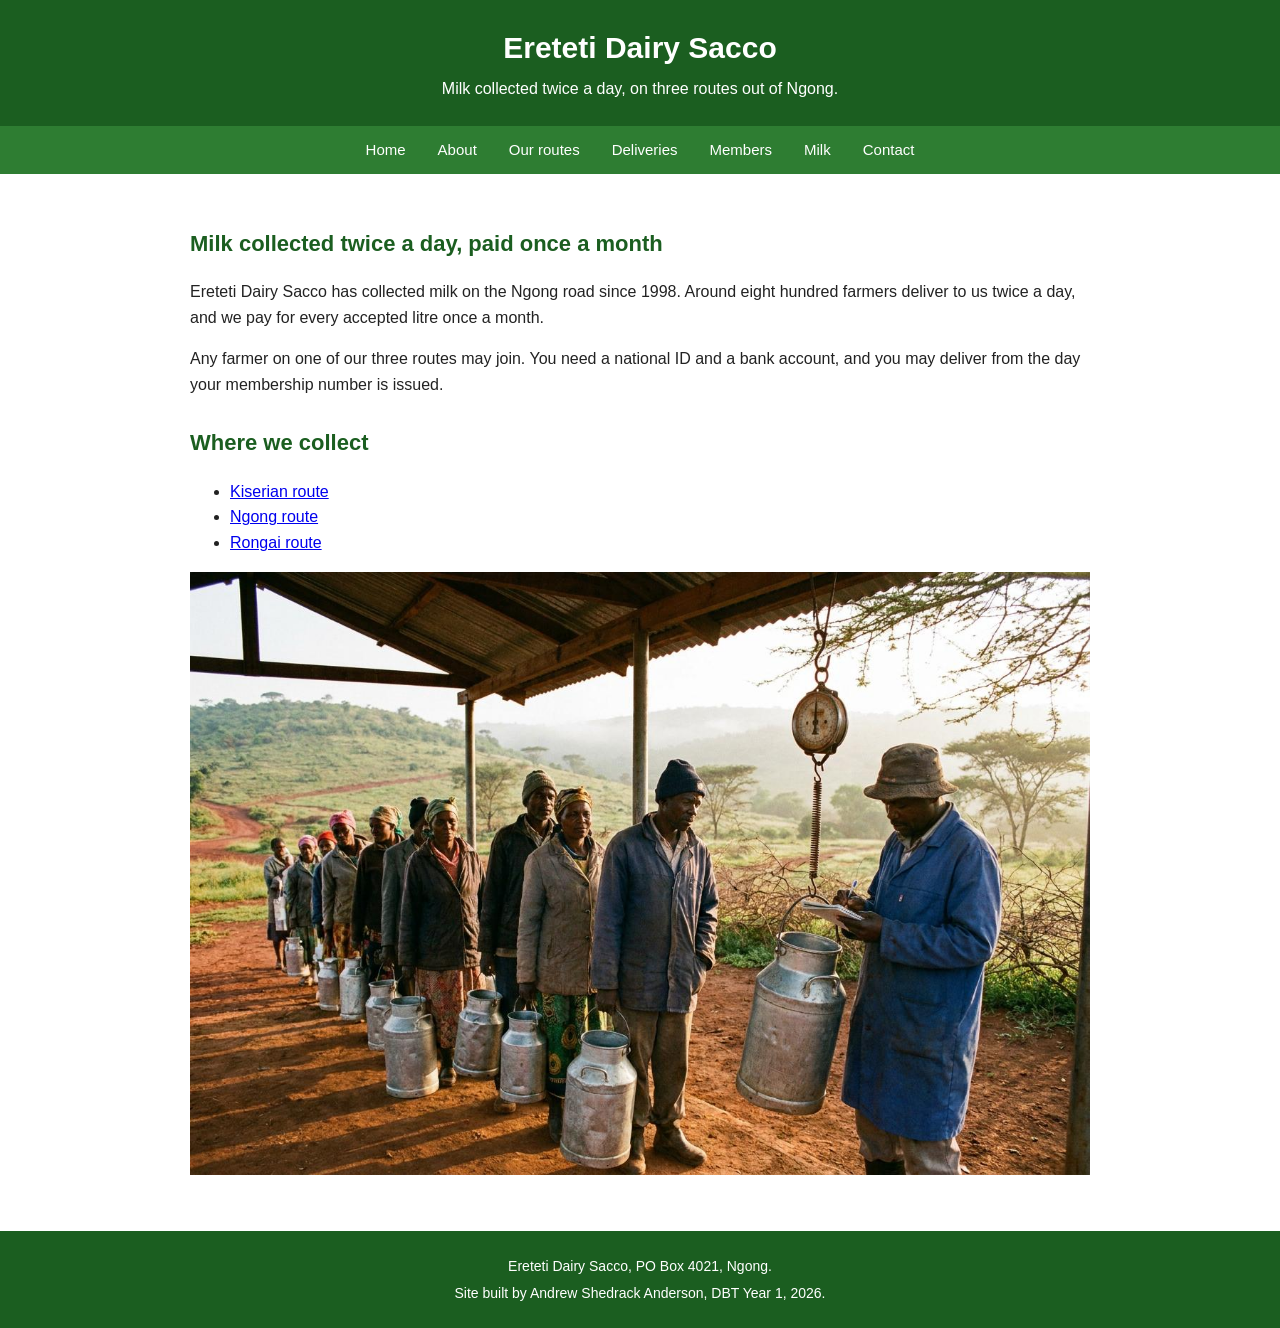
<file: index.html>
<!DOCTYPE html>
<html lang="en">
<head>
<meta charset="utf-8">
<title>Ereteti Dairy Sacco</title>
<link rel="stylesheet" href="css/style.css">
<script src="js/main.js" defer></script>
</head>
<body>
<header>
<h1>Ereteti Dairy Sacco</h1>
<p>Milk collected twice a day, on three routes out of Ngong.</p>
</header>
<nav>
<ul>
<li><a href="index.html">Home</a></li>
<li><a href="about.html">About</a></li>
<li><a href="routes.html">Our routes</a></li>
<li><a href="deliveries.html">Deliveries</a></li>
<li><a href="members.html">Members</a></li>
<li><a href="milk.html">Milk</a></li>
<li><a href="contact.html">Contact</a></li>
</ul>
</nav>
<main>
<section>
<h2>Milk collected twice a day, paid once a month</h2>
<p>Ereteti Dairy Sacco has collected milk on the Ngong road since 1998. Around eight hundred farmers deliver to us twice a day, and we pay for every accepted litre once a month.</p>
<p>Any farmer on one of our three routes may join. You need a national ID and a bank account, and you may deliver from the day your membership number is issued.</p>
</section>

<section>
<h2>Where we collect</h2>
<ul>
<li><a href="routes.html">Kiserian route</a></li>
<li><a href="routes.html">Ngong route</a></li>
<li><a href="routes.html">Rongai route</a></li>
</ul>
</section>

<img src="img/collection-centre.jpg" alt="Farmers queuing with churns at the Kiserian centre">
</main>
<footer>
<p>Ereteti Dairy Sacco, PO Box 4021, Ngong.</p>
<p>Site built by Andrew Shedrack Anderson, DBT Year 1, 2026.</p>
</footer>
</body>
</html>
</file>
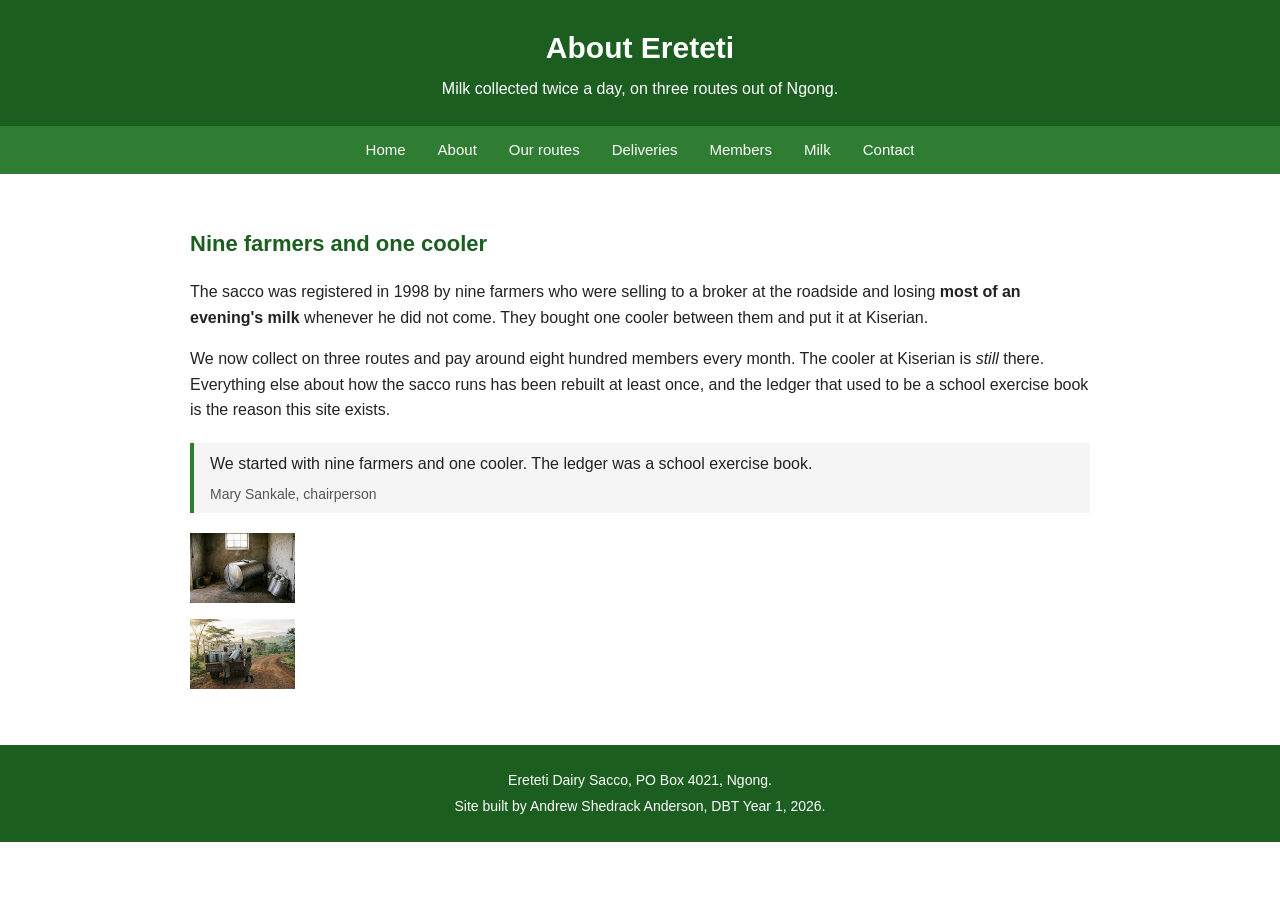
<file: about.html>
<!DOCTYPE html>
<html lang="en">
<head>
<meta charset="utf-8">
<title>About us - Ereteti Dairy Sacco</title>
<link rel="stylesheet" href="css/style.css">
<script src="js/main.js" defer></script>
</head>
<body>
<header>
<h1>About Ereteti</h1>
<p>Milk collected twice a day, on three routes out of Ngong.</p>
</header>
<nav>
<ul>
<li><a href="index.html">Home</a></li>
<li><a href="about.html">About</a></li>
<li><a href="routes.html">Our routes</a></li>
<li><a href="deliveries.html">Deliveries</a></li>
<li><a href="members.html">Members</a></li>
<li><a href="milk.html">Milk</a></li>
<li><a href="contact.html">Contact</a></li>
</ul>
</nav>
<main>
<h2>Nine farmers and one cooler</h2>
<p>The sacco was registered in 1998 by nine farmers who were selling to a broker at the roadside and losing <strong>most of an evening's milk</strong> whenever he did not come. They bought one cooler between them and put it at Kiserian.</p>
<p>We now collect on three routes and pay around eight hundred members every month. The cooler at Kiserian is <em>still</em> there. Everything else about how the sacco runs has been rebuilt at least once, and the ledger that used to be a school exercise book is the reason this site exists.</p>

<blockquote>
<p>We started with nine farmers and one cooler. The ledger was a school exercise book.</p>
<footer>Mary Sankale, chairperson</footer>
</blockquote>

<img src="img/first-cooler.jpg" alt="The first cooler, still in use at the Kiserian centre">

<img src="img/collection-lorry.jpg" alt="Churns loaded onto the lorry on the Ngong road at sunrise">
</main>
<footer>
<p>Ereteti Dairy Sacco, PO Box 4021, Ngong.</p>
<p>Site built by Andrew Shedrack Anderson, DBT Year 1, 2026.</p>
</footer>
</body>
</html>
</file>
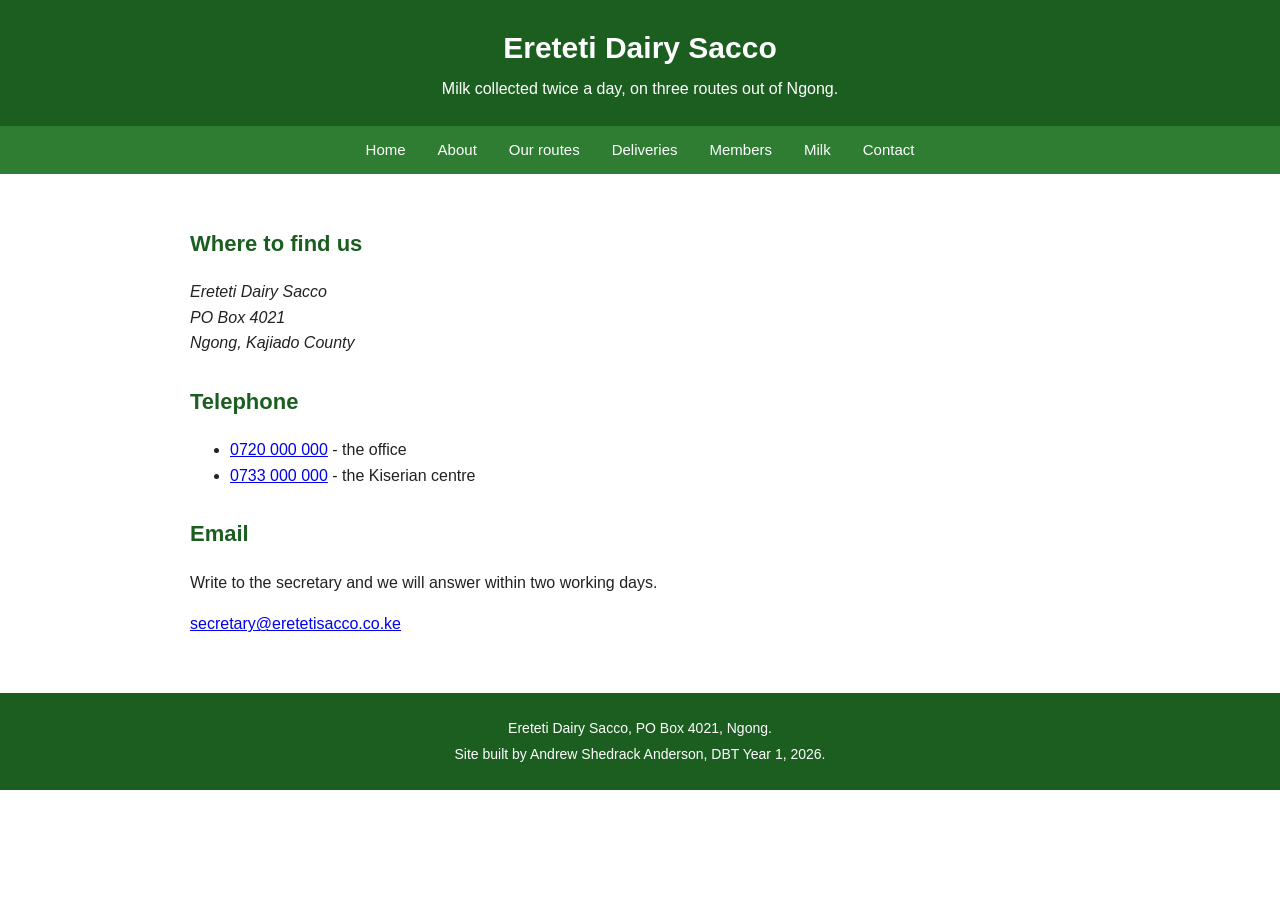
<file: contact.html>
<!DOCTYPE html>
<html lang="en">
<head>
<meta charset="utf-8">
<title>Contact us - Ereteti Dairy Sacco</title>
<link rel="stylesheet" href="css/style.css">
<script src="js/main.js" defer></script>
</head>
<body>
<header>
<h1>Ereteti Dairy Sacco</h1>
<p>Milk collected twice a day, on three routes out of Ngong.</p>
</header>
<nav>
<ul>
<li><a href="index.html">Home</a></li>
<li><a href="about.html">About</a></li>
<li><a href="routes.html">Our routes</a></li>
<li><a href="deliveries.html">Deliveries</a></li>
<li><a href="members.html">Members</a></li>
<li><a href="milk.html">Milk</a></li>
<li><a href="contact.html">Contact</a></li>
</ul>
</nav>
<main>
<section>
<h2>Where to find us</h2>
<address>
Ereteti Dairy Sacco<br>
PO Box 4021<br>
Ngong, Kajiado County
</address>
</section>

<section>
<h2>Telephone</h2>
<ul>
<li><a href="tel:+254720000000">0720 000 000</a> - the office</li>
<li><a href="tel:+254733000000">0733 000 000</a> - the Kiserian centre</li>
</ul>
</section>

<section>
<h2>Email</h2>
<p>Write to the secretary and we will answer within two working days.</p>
<p><a href="mailto:secretary@eretetisacco.co.ke">secretary@eretetisacco.co.ke</a></p>
</section>
</main>
<footer>
<p>Ereteti Dairy Sacco, PO Box 4021, Ngong.</p>
<p>Site built by Andrew Shedrack Anderson, DBT Year 1, 2026.</p>
</footer>
</body>
</html>
</file>
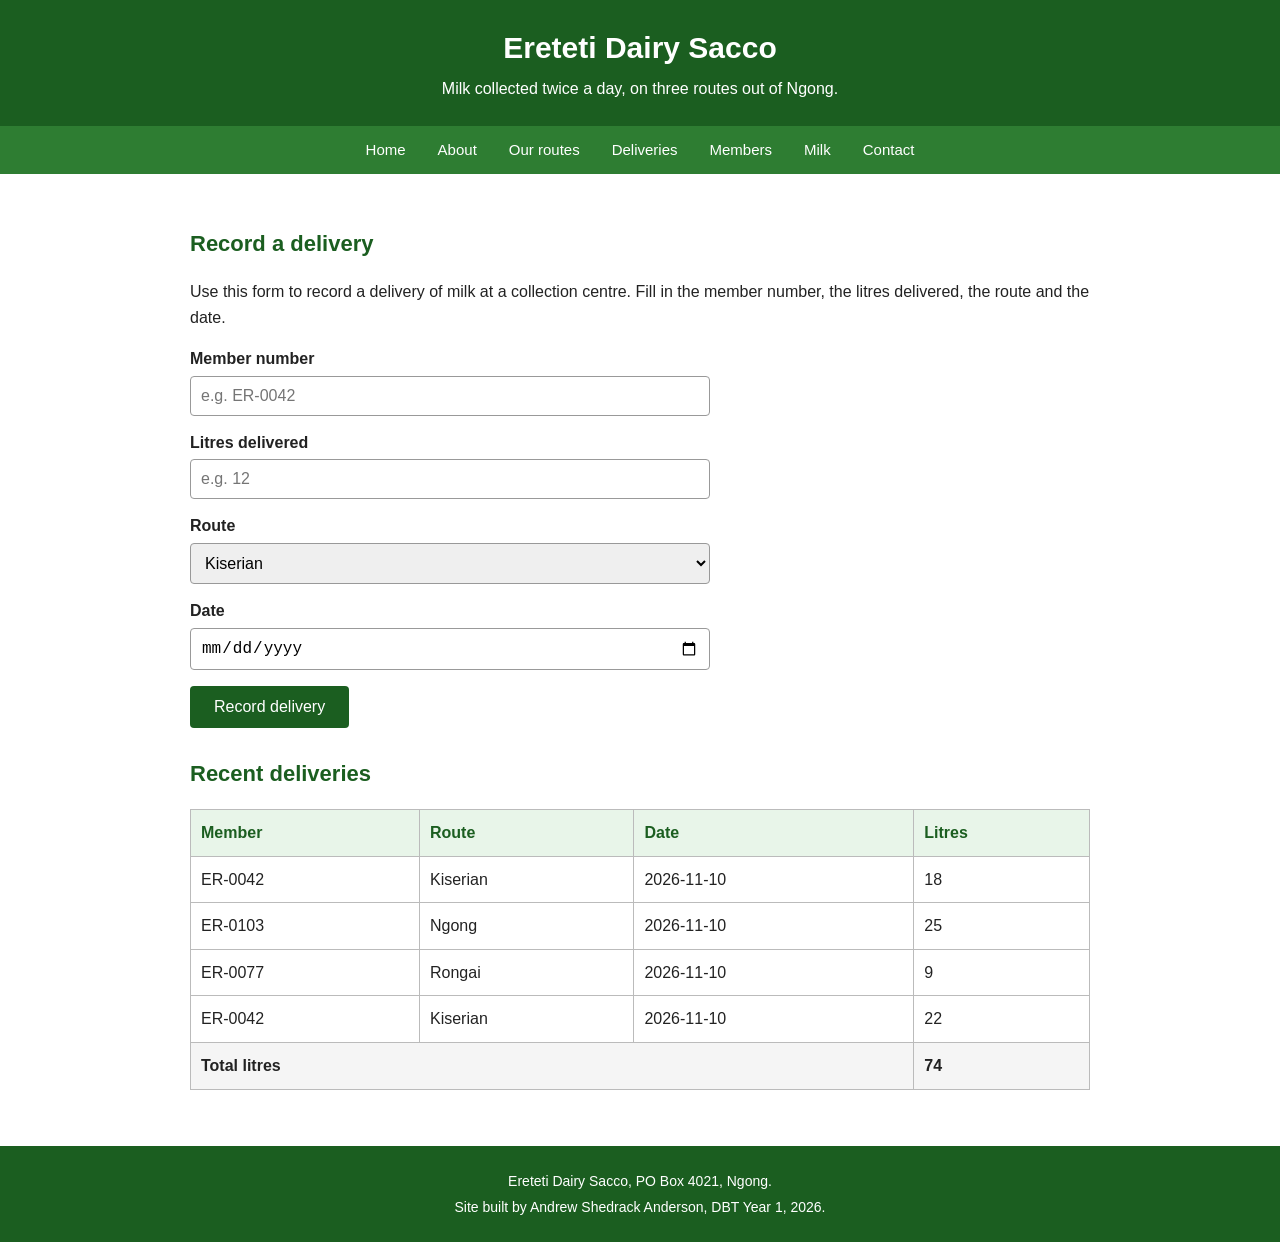
<file: deliveries.html>
<!DOCTYPE html>
<html lang="en">
<head>
<meta charset="utf-8">
<title>Record a delivery - Ereteti Dairy Sacco</title>
<link rel="stylesheet" href="css/style.css">
<script src="js/main.js" defer></script>
</head>
<body>
<header>
<h1>Ereteti Dairy Sacco</h1>
<p>Milk collected twice a day, on three routes out of Ngong.</p>
</header>
<nav>
<ul>
<li><a href="index.html">Home</a></li>
<li><a href="about.html">About</a></li>
<li><a href="routes.html">Our routes</a></li>
<li><a href="deliveries.html">Deliveries</a></li>
<li><a href="members.html">Members</a></li>
<li><a href="milk.html">Milk</a></li>
<li><a href="contact.html">Contact</a></li>
</ul>
</nav>
<main>
<h2>Record a delivery</h2>
<p>Use this form to record a delivery of milk at a collection centre. Fill in the member number, the litres delivered, the route and the date.</p>

<form id="deliveryForm">
<label for="memberNumber">Member number</label>
<input type="text" id="memberNumber" placeholder="e.g. ER-0042">

<label for="litres">Litres delivered</label>
<input type="number" id="litres" placeholder="e.g. 12">

<label for="route">Route</label>
<select id="route">
<option value="Kiserian">Kiserian</option>
<option value="Ngong">Ngong</option>
<option value="Rongai">Rongai</option>
</select>

<label for="deliveryDate">Date</label>
<input type="date" id="deliveryDate">

<button type="submit">Record delivery</button>
</form>

<p id="formError"></p>

<h2>Recent deliveries</h2>
<table id="deliveriesTable">
<thead>
<tr>
<th>Member</th>
<th>Route</th>
<th>Date</th>
<th>Litres</th>
</tr>
</thead>
<tbody>
<tr>
<td>ER-0042</td>
<td>Kiserian</td>
<td>2026-11-10</td>
<td>18</td>
</tr>
<tr>
<td>ER-0103</td>
<td>Ngong</td>
<td>2026-11-10</td>
<td>25</td>
</tr>
<tr>
<td>ER-0077</td>
<td>Rongai</td>
<td>2026-11-10</td>
<td>9</td>
</tr>
<tr>
<td>ER-0042</td>
<td>Kiserian</td>
<td>2026-11-10</td>
<td>22</td>
</tr>
</tbody>
<tfoot>
<tr>
<td colspan="3">Total litres</td>
<td id="litresTotal">74</td>
</tr>
</tfoot>
</table>
</main>
<footer>
<p>Ereteti Dairy Sacco, PO Box 4021, Ngong.</p>
<p>Site built by Andrew Shedrack Anderson, DBT Year 1, 2026.</p>
</footer>
</body>
</html>
</file>
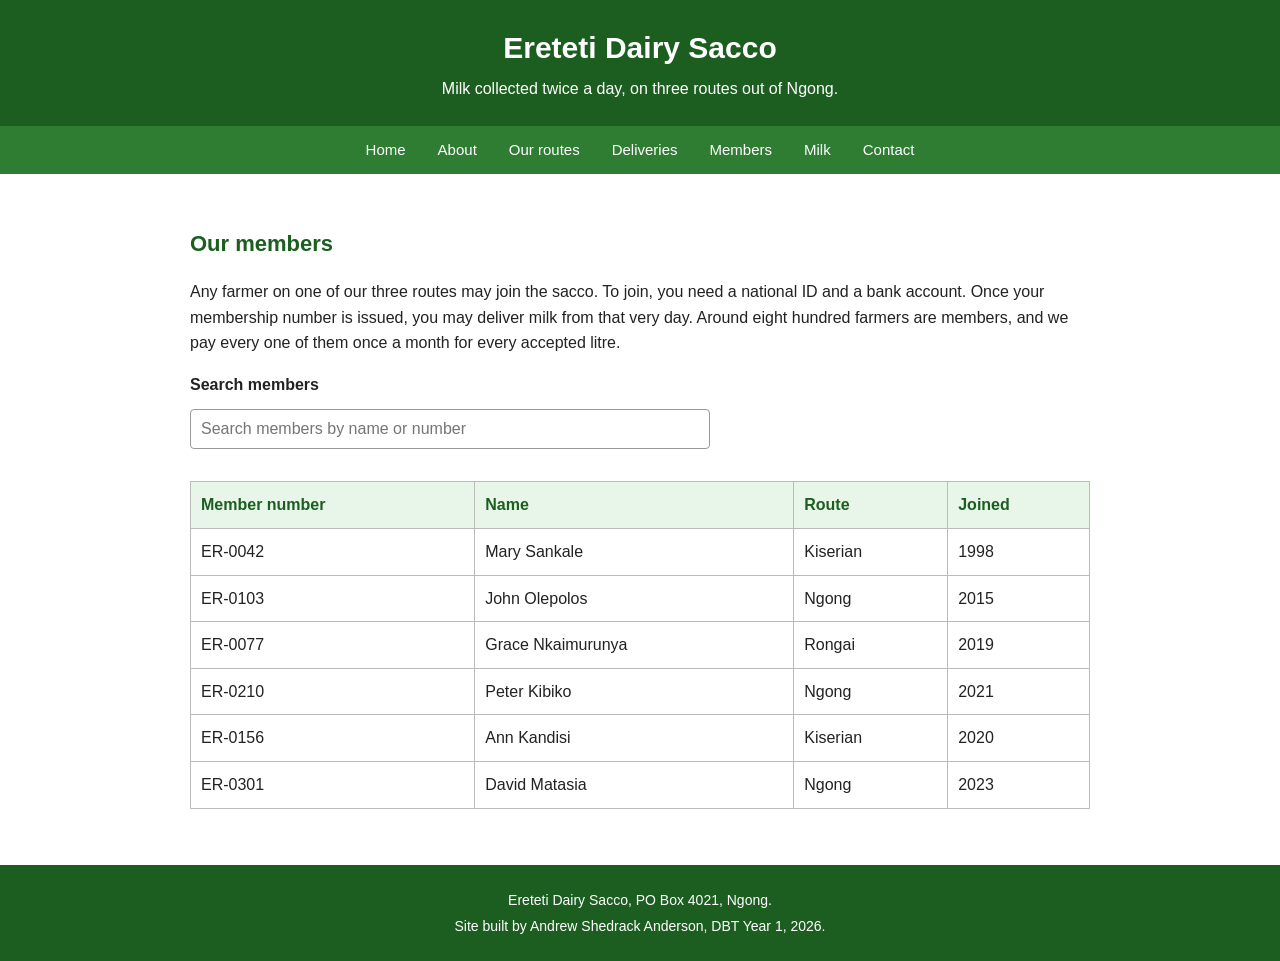
<file: members.html>
<!DOCTYPE html>
<html lang="en">
<head>
<meta charset="utf-8">
<title>Our members - Ereteti Dairy Sacco</title>
<link rel="stylesheet" href="css/style.css">
<script src="js/main.js" defer></script>
</head>
<body>
<header>
<h1>Ereteti Dairy Sacco</h1>
<p>Milk collected twice a day, on three routes out of Ngong.</p>
</header>
<nav>
<ul>
<li><a href="index.html">Home</a></li>
<li><a href="about.html">About</a></li>
<li><a href="routes.html">Our routes</a></li>
<li><a href="deliveries.html">Deliveries</a></li>
<li><a href="members.html">Members</a></li>
<li><a href="milk.html">Milk</a></li>
<li><a href="contact.html">Contact</a></li>
</ul>
</nav>
<main>
<h2>Our members</h2>
<p>Any farmer on one of our three routes may join the sacco. To join, you need a national ID and a bank account. Once your membership number is issued, you may deliver milk from that very day. Around eight hundred farmers are members, and we pay every one of them once a month for every accepted litre.</p>

<label for="memberSearch">Search members</label>
<input type="search" id="memberSearch" placeholder="Search members by name or number">

<table id="membersTable">
<thead>
<tr>
<th>Member number</th>
<th>Name</th>
<th>Route</th>
<th>Joined</th>
</tr>
</thead>
<tbody>
<tr>
<td>ER-0042</td>
<td>Mary Sankale</td>
<td>Kiserian</td>
<td>1998</td>
</tr>
<tr>
<td>ER-0103</td>
<td>John Olepolos</td>
<td>Ngong</td>
<td>2015</td>
</tr>
<tr>
<td>ER-0077</td>
<td>Grace Nkaimurunya</td>
<td>Rongai</td>
<td>2019</td>
</tr>
<tr>
<td>ER-0210</td>
<td>Peter Kibiko</td>
<td>Ngong</td>
<td>2021</td>
</tr>
<tr>
<td>ER-0156</td>
<td>Ann Kandisi</td>
<td>Kiserian</td>
<td>2020</td>
</tr>
<tr>
<td>ER-0301</td>
<td>David Matasia</td>
<td>Ngong</td>
<td>2023</td>
</tr>
</tbody>
</table>
</main>
<footer>
<p>Ereteti Dairy Sacco, PO Box 4021, Ngong.</p>
<p>Site built by Andrew Shedrack Anderson, DBT Year 1, 2026.</p>
</footer>
</body>
</html>
</file>
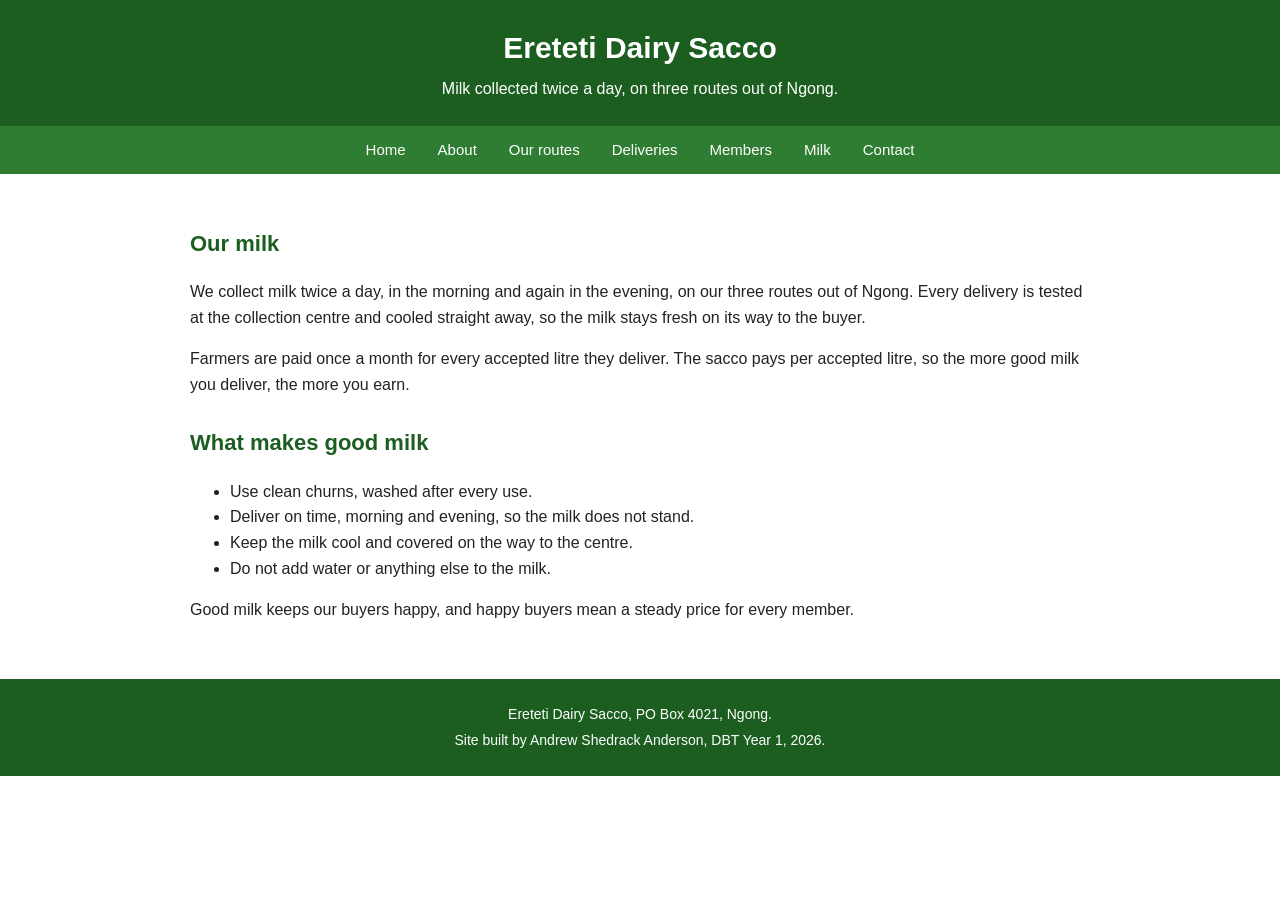
<file: milk.html>
<!DOCTYPE html>
<html lang="en">
<head>
<meta charset="utf-8">
<title>Our milk - Ereteti Dairy Sacco</title>
<link rel="stylesheet" href="css/style.css">
<script src="js/main.js" defer></script>
</head>
<body>
<header>
<h1>Ereteti Dairy Sacco</h1>
<p>Milk collected twice a day, on three routes out of Ngong.</p>
</header>
<nav>
<ul>
<li><a href="index.html">Home</a></li>
<li><a href="about.html">About</a></li>
<li><a href="routes.html">Our routes</a></li>
<li><a href="deliveries.html">Deliveries</a></li>
<li><a href="members.html">Members</a></li>
<li><a href="milk.html">Milk</a></li>
<li><a href="contact.html">Contact</a></li>
</ul>
</nav>
<main>
<h2>Our milk</h2>
<p>We collect milk twice a day, in the morning and again in the evening, on our three routes out of Ngong. Every delivery is tested at the collection centre and cooled straight away, so the milk stays fresh on its way to the buyer.</p>
<p>Farmers are paid once a month for every accepted litre they deliver. The sacco pays per accepted litre, so the more good milk you deliver, the more you earn.</p>

<h2>What makes good milk</h2>
<ul>
<li>Use clean churns, washed after every use.</li>
<li>Deliver on time, morning and evening, so the milk does not stand.</li>
<li>Keep the milk cool and covered on the way to the centre.</li>
<li>Do not add water or anything else to the milk.</li>
</ul>

<p>Good milk keeps our buyers happy, and happy buyers mean a steady price for every member.</p>
</main>
<footer>
<p>Ereteti Dairy Sacco, PO Box 4021, Ngong.</p>
<p>Site built by Andrew Shedrack Anderson, DBT Year 1, 2026.</p>
</footer>
</body>
</html>
</file>
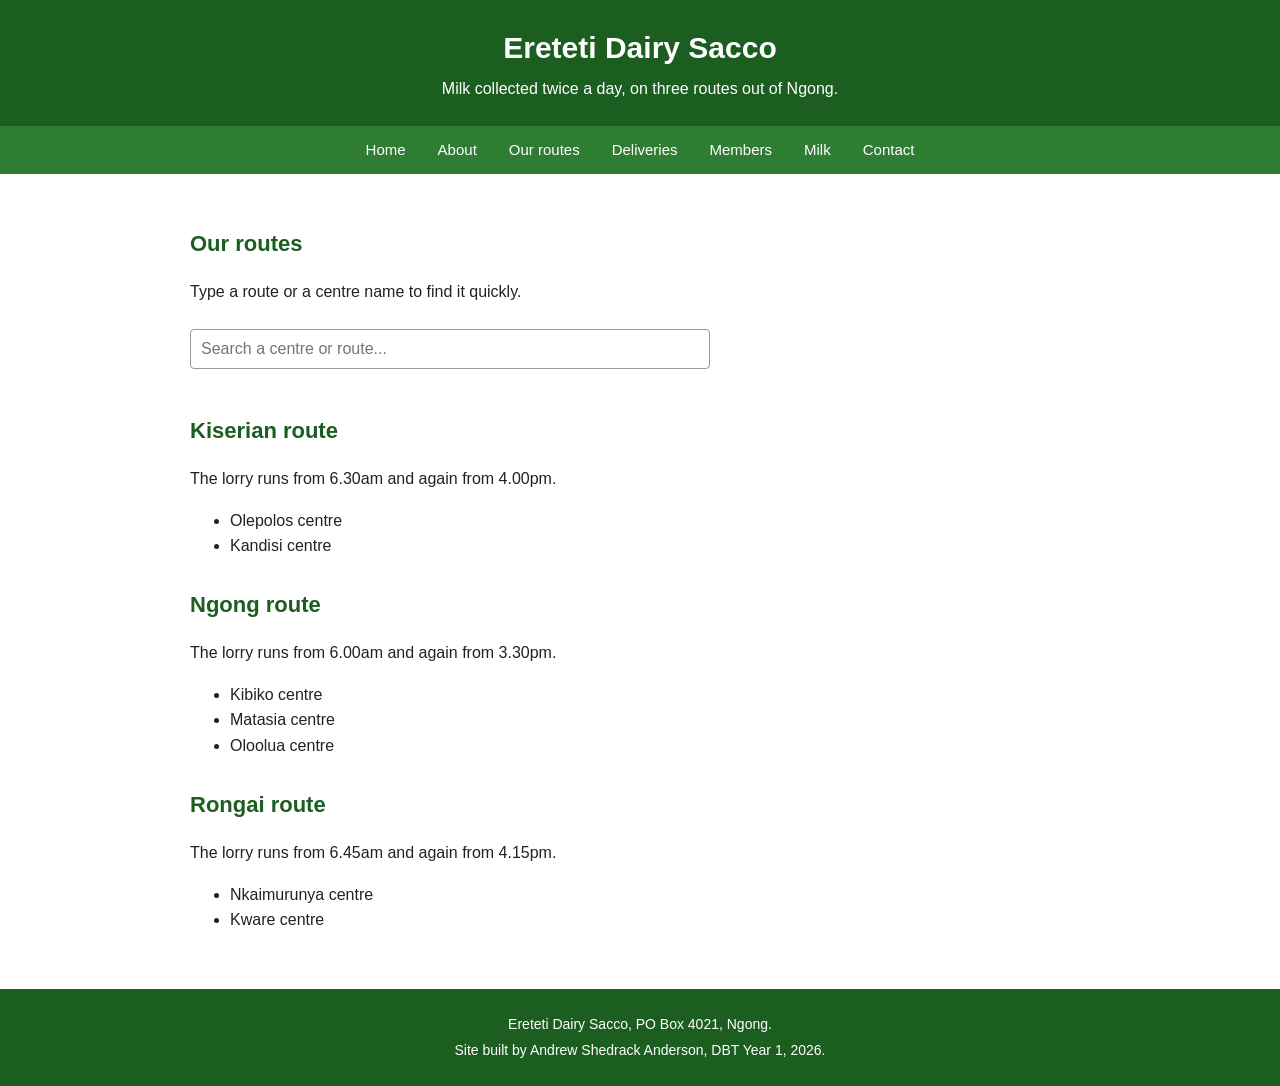
<file: routes.html>
<!DOCTYPE html>
<html lang="en">
<head>
<meta charset="utf-8">
<title>Our routes - Ereteti Dairy Sacco</title>
<link rel="stylesheet" href="css/style.css">
<script src="js/main.js" defer></script>
</head>
<body>
<header>
<h1>Ereteti Dairy Sacco</h1>
<p>Milk collected twice a day, on three routes out of Ngong.</p>
</header>
<nav>
<ul>
<li><a href="index.html">Home</a></li>
<li><a href="about.html">About</a></li>
<li><a href="routes.html">Our routes</a></li>
<li><a href="deliveries.html">Deliveries</a></li>
<li><a href="members.html">Members</a></li>
<li><a href="milk.html">Milk</a></li>
<li><a href="contact.html">Contact</a></li>
</ul>
</nav>
<main>
<h2>Our routes</h2>
<p>Type a route or a centre name to find it quickly.</p>
<input type="search" id="routeSearch" placeholder="Search a centre or route...">

<section class="route">
<h2>Kiserian route</h2>
<p>The lorry runs from 6.30am and again from 4.00pm.</p>
<ul>
<li class="centre">Olepolos centre</li>
<li class="centre">Kandisi centre</li>
</ul>
</section>

<section class="route">
<h2>Ngong route</h2>
<p>The lorry runs from 6.00am and again from 3.30pm.</p>
<ul>
<li class="centre">Kibiko centre</li>
<li class="centre">Matasia centre</li>
<li class="centre">Oloolua centre</li>
</ul>
</section>

<section class="route">
<h2>Rongai route</h2>
<p>The lorry runs from 6.45am and again from 4.15pm.</p>
<ul>
<li class="centre">Nkaimurunya centre</li>
<li class="centre">Kware centre</li>
</ul>
</section>
</main>
<footer>
<p>Ereteti Dairy Sacco, PO Box 4021, Ngong.</p>
<p>Site built by Andrew Shedrack Anderson, DBT Year 1, 2026.</p>
</footer>
</body>
</html>
</file>
<file: css/style.css>
/* Ereteti Dairy Sacco - stylesheet
   One simple stylesheet for the whole site.
   Dark green header, plain readable body, centred content column. */

/* Page basics */
body {
    margin: 0;
    font-family: -apple-system, BlinkMacSystemFont, "Segoe UI", Roboto, Arial, sans-serif;
    font-size: 16px;
    line-height: 1.6;
    color: #222222;
    background: #ffffff;
}

/* Header */
header {
    background: #1B5E20;
    color: #ffffff;
    padding: 24px 16px;
    text-align: center;
}

header h1 {
    margin: 0 0 4px 0;
    font-size: 30px;
}

header p {
    margin: 0;
    font-size: 16px;
}

/* Navigation */
nav {
    background: #2E7D32;
}

nav ul {
    list-style: none;
    margin: 0 auto;
    padding: 0;
    max-width: 900px;
    display: flex;
    flex-wrap: wrap;
    justify-content: center;
}

nav li {
    margin: 0;
}

nav a {
    display: block;
    color: #ffffff;
    text-decoration: none;
    padding: 12px 16px;
    font-size: 15px;
}

nav a:hover {
    background: #1B5E20;
    text-decoration: underline;
}

/* Main content column */
main {
    max-width: 900px;
    margin: 0 auto;
    padding: 24px 16px 40px 16px;
}

h2 {
    color: #1B5E20;
    font-size: 22px;
    margin-top: 28px;
}

h3 {
    color: #1B5E20;
    font-size: 18px;
}

img {
    max-width: 100%;
    height: auto;
    display: block;
    margin: 16px 0;
}

blockquote {
    border-left: 4px solid #2E7D32;
    margin: 20px 0;
    padding: 8px 16px;
    background: #f5f5f5;
}

blockquote p {
    margin: 0 0 6px 0;
}

blockquote footer {
    background: none;
    color: #555555;
    padding: 0;
    text-align: left;
    font-size: 14px;
}

/* Forms */
form {
    max-width: 520px;
}

label {
    display: block;
    margin: 14px 0 4px 0;
    font-weight: bold;
}

input[type="text"],
input[type="number"],
input[type="date"],
input[type="search"],
select {
    width: 100%;
    box-sizing: border-box;
    padding: 10px;
    font-size: 16px;
    border: 1px solid #999999;
    border-radius: 4px;
}

input[type="search"] {
    max-width: 520px;
    margin: 8px 0 16px 0;
}

button,
input[type="submit"] {
    background: #1B5E20;
    color: #ffffff;
    border: none;
    padding: 12px 24px;
    font-size: 16px;
    border-radius: 4px;
    cursor: pointer;
    margin-top: 16px;
}

button:hover,
input[type="submit"]:hover {
    background: #2E7D32;
}

/* Error and success messages */
.error {
    color: #c62828;
    font-weight: bold;
}

.success {
    color: #1B5E20;
    font-weight: bold;
}

/* Tables */
table {
    width: 100%;
    border-collapse: collapse;
    margin: 16px 0;
}

th,
td {
    border: 1px solid #bbbbbb;
    padding: 10px;
    text-align: left;
}

th {
    background: #e8f5e9;
    color: #1B5E20;
}

tfoot td {
    font-weight: bold;
    background: #f5f5f5;
}

/* Footer */
footer {
    background: #1B5E20;
    color: #ffffff;
    text-align: center;
    padding: 20px 16px;
    font-size: 14px;
}

footer p {
    margin: 4px 0;
}
</file>
